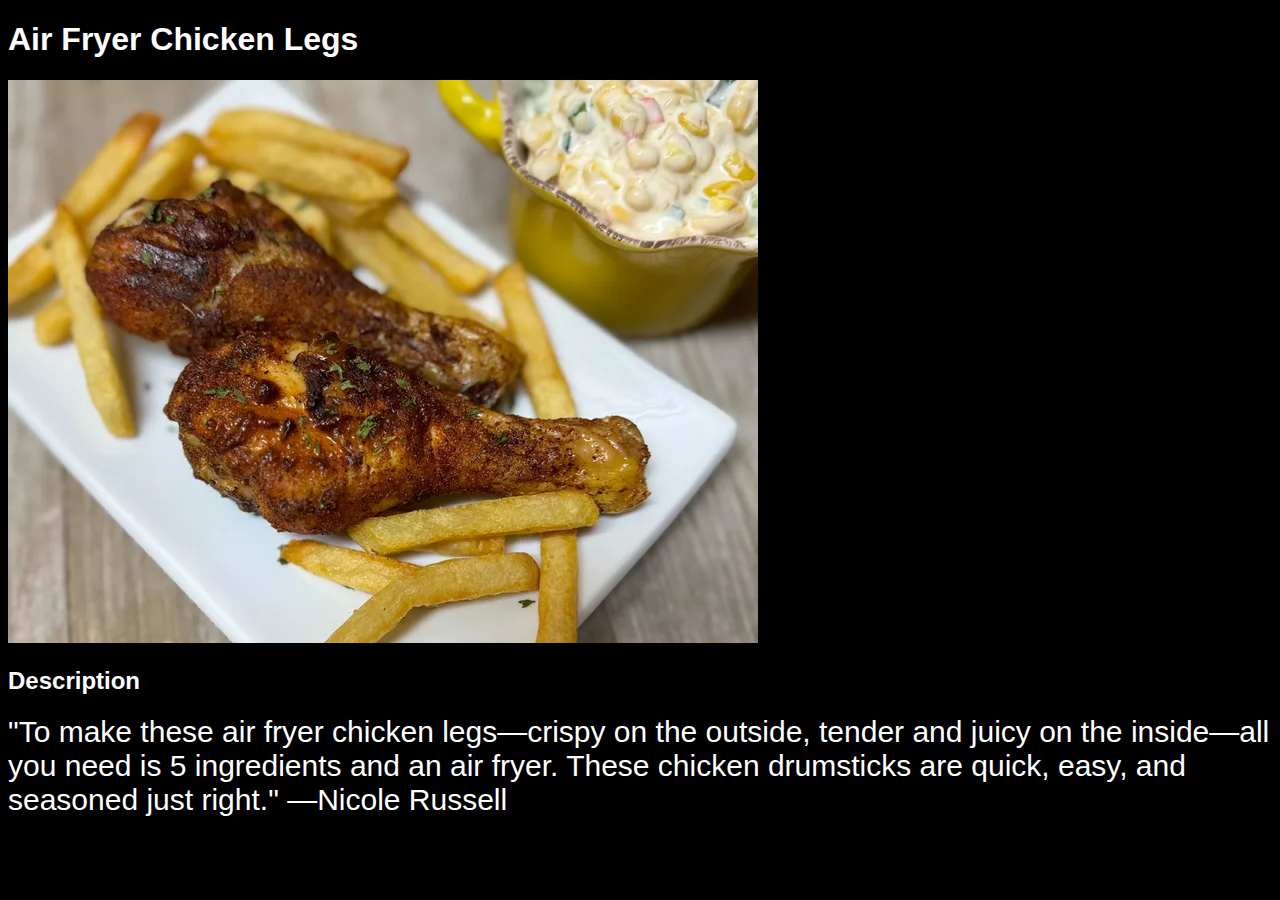
<file: recipes/air-fryer-chicken-legs.html>
<!DOCTYPE html>
<html lang="en">
<head>
    <meta charset="UTF-8">
    <meta name="viewport" content="width=device-width, initial-scale=1.0">
    <title>Air Fryer Chiken Legs</title>
    <link rel="stylesheet" href="../styles.css">
</head>
<body>
    <h1>Air Fryer Chicken Legs</h1>
    <img src="../recipes/air-fryer-chicken-legs.webp" alt="dish containing potato fries and fried chicken" width="750px" height="563px">
<h2>Description</h2>
<p1 class="paragraph">"To make these air fryer chicken legs—crispy on the outside, tender and juicy on the inside—all you need is 5 ingredients and an air fryer. These chicken drumsticks are quick, easy, and seasoned just right." —Nicole Russell</p1>

</body>
</html>
</file>
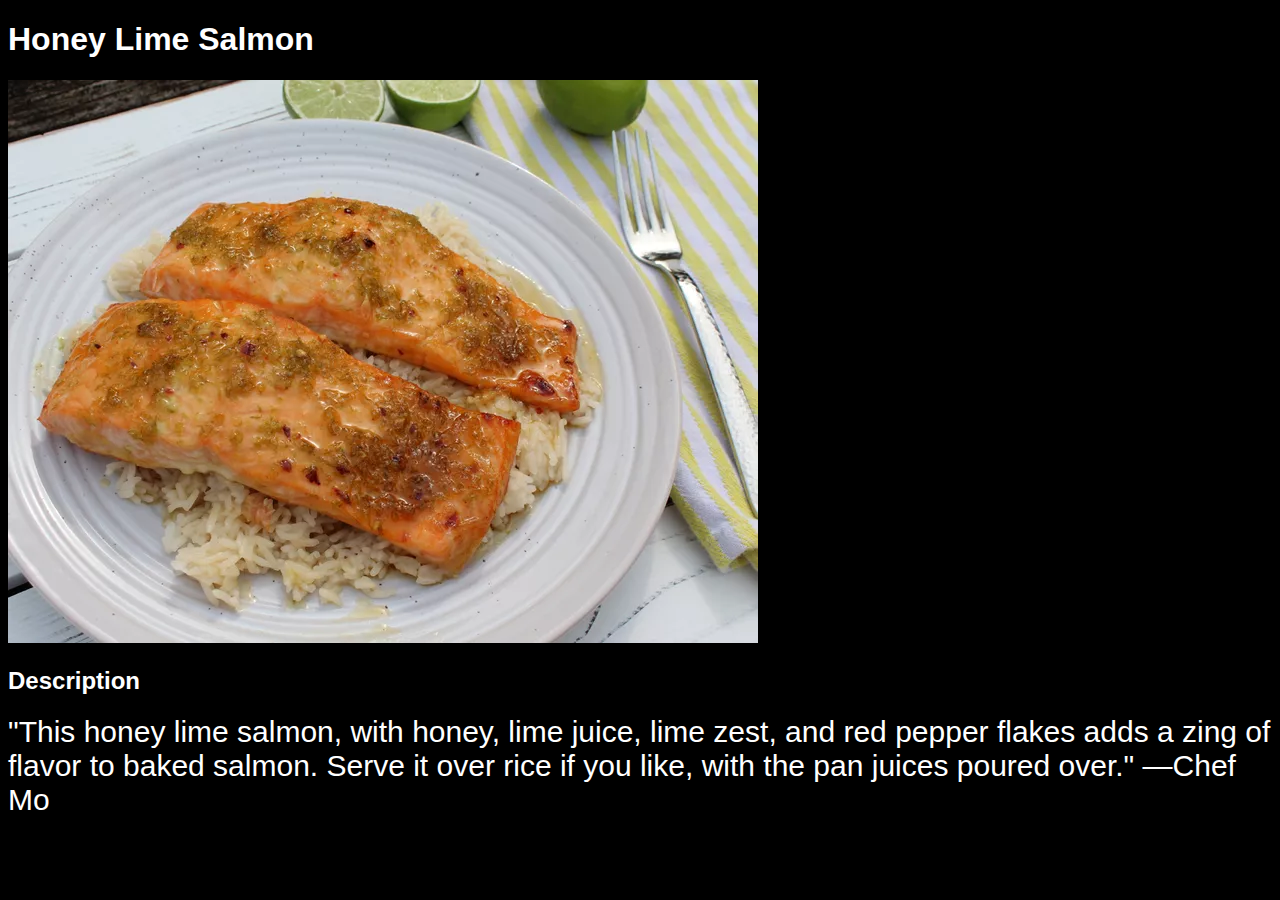
<file: recipes/honey-lime-salmon.html>
<!DOCTYPE html>
<html lang="en">
<head>
    <meta charset="UTF-8">
    <meta name="viewport" content="width=device-width, initial-scale=1.0">
    <title>Honey Lime Salmon</title>
    <link rel="stylesheet" href="../styles.css"
</head>
<body>
<h1>Honey Lime Salmon</h1>
<img src="../recipes/honey-lime-salmon.webp">
<h2>Description</h2>
<p1 class="paragraph">"This honey lime salmon, with honey, lime juice, lime zest, and red pepper flakes adds a zing of flavor to baked salmon. Serve it over rice if you like, with the pan juices poured over." —Chef Mo
</p1>
    


</body>
</html>
</file>
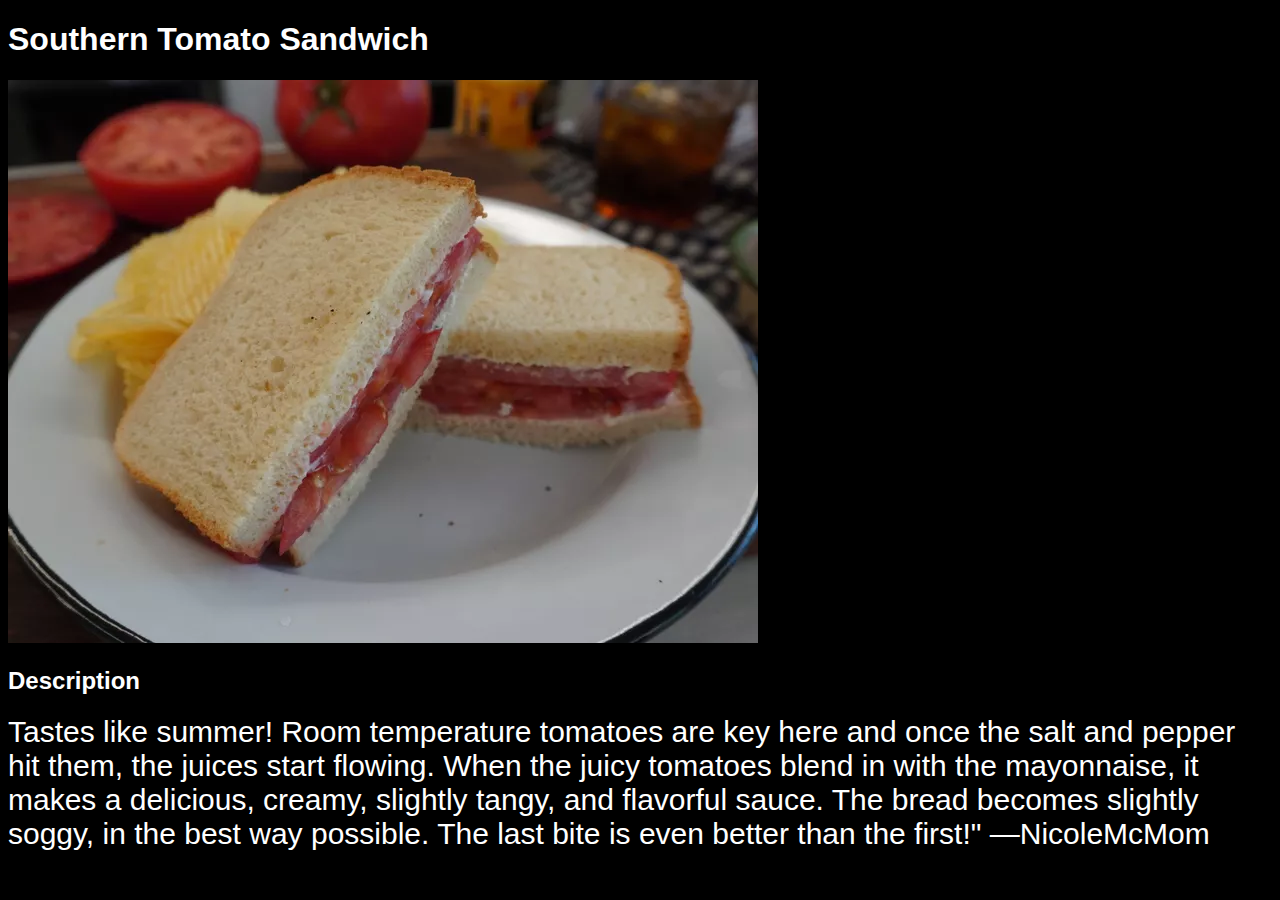
<file: recipes/southern-tomato-sandwich.html>
<!DOCTYPE html>
<html>
<head>
    <meta charset="UTF-8" />
    <meta name="viewport" content="width=device-width, initial-scale=1.0">
    <title>Southern Tomato Sandwich</title>
    <link rel="stylesheet" href="../styles.css">
</head>
<body>
<h1>Southern Tomato Sandwich</h1>
<img src="../recipes/southern-tomato-sandwich-image.webp" alt="picture of tomato sandwhich" width="750px" height="563px">    
<h2>Description</h2>
<p1 class="paragraph">Tastes like summer! Room temperature tomatoes are key here and once the salt and pepper hit them, the juices start flowing. When the juicy tomatoes blend in with the mayonnaise, it makes a delicious, creamy, slightly tangy, and flavorful sauce. The bread becomes slightly soggy, in the best way possible. The last bite is even better than the first!" —NicoleMcMom</p1>
</body>
</html>
</file>
<file: styles.css>
/* styles.css */

*{
	background-color:black;
	color:white;
	font-family:'Lucida Sans', 'Lucida Sans Regular', 'Lucida Grande', 'Lucida Sans Unicode', Geneva, Verdana, sans-serif;
}

a{
	font-size:large;
    }
.paragraph{
width:20%;
text-align:right;
font-size:30px;
}
</file>
